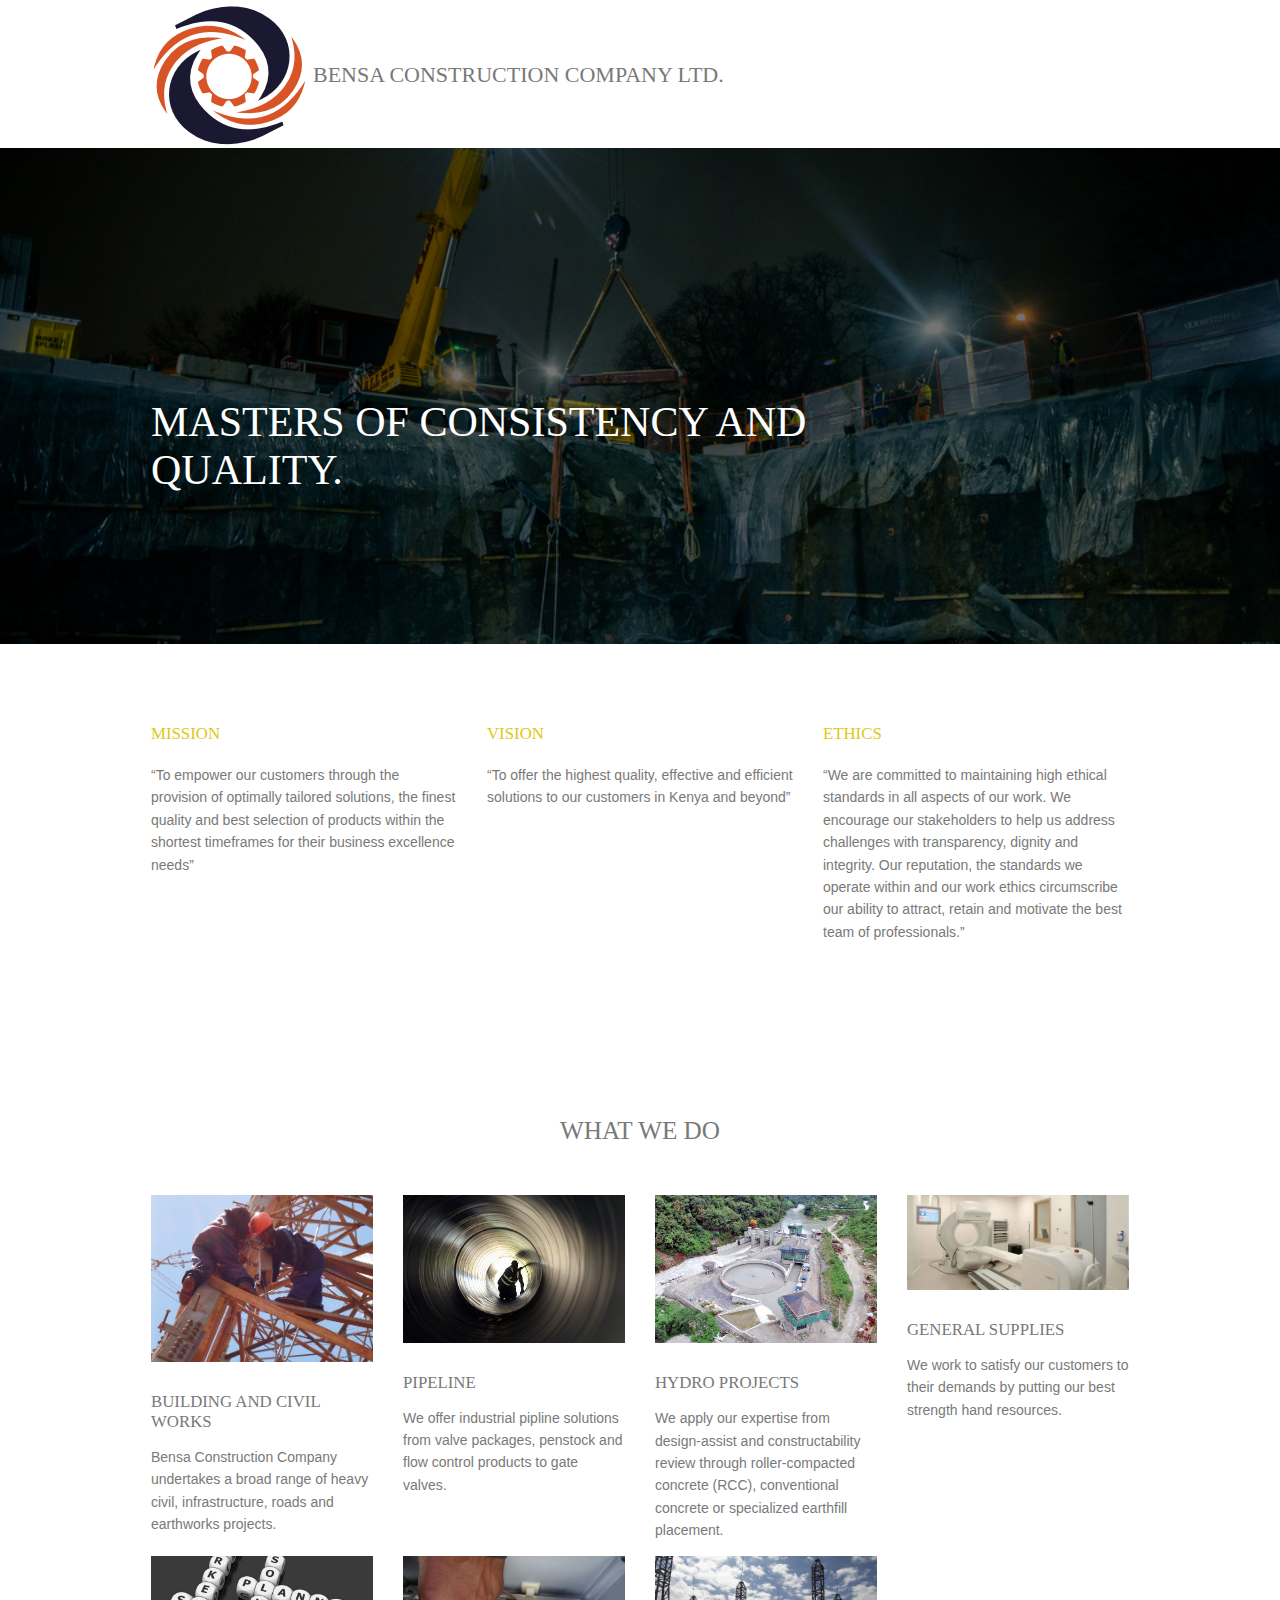
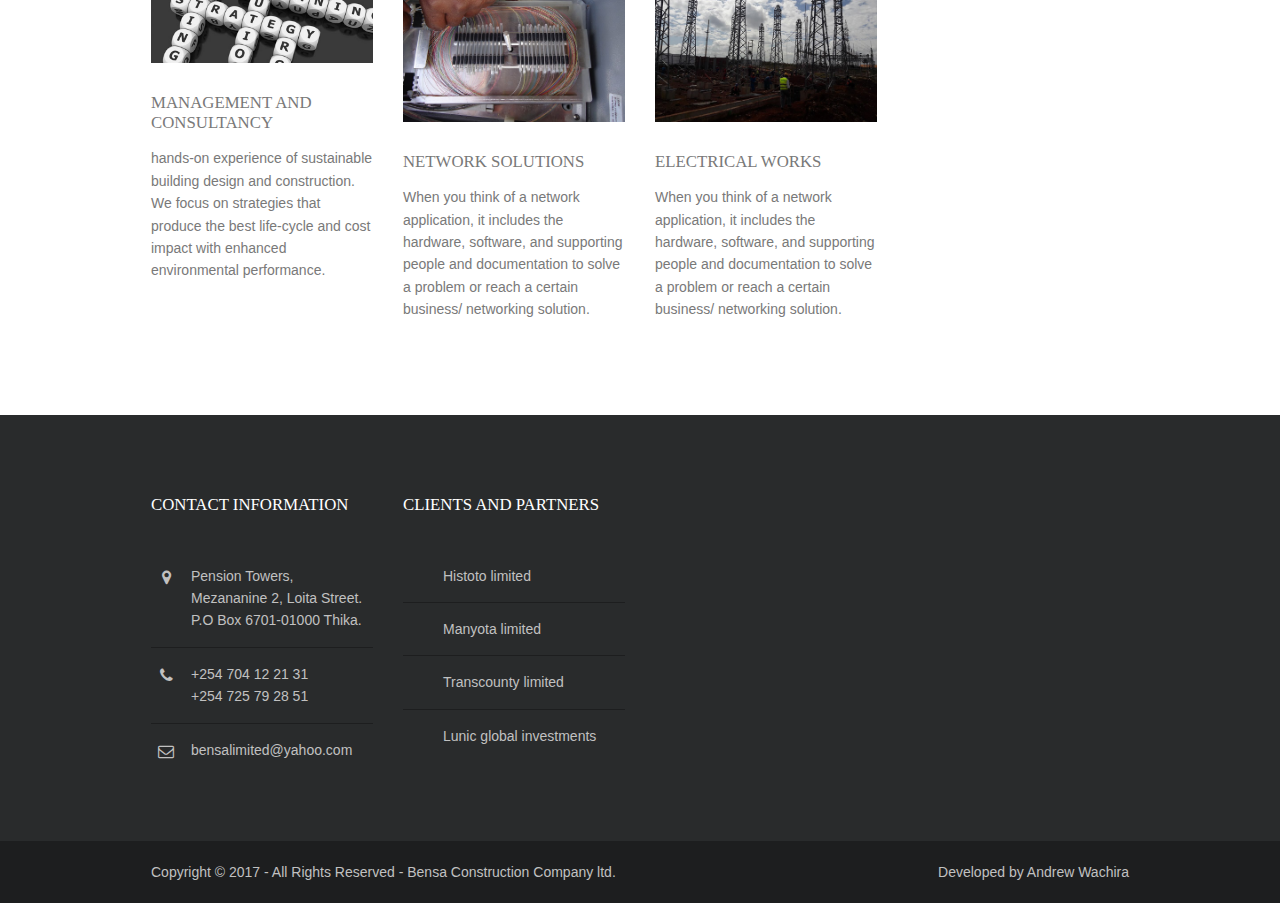
<file: index.html>
<!DOCTYPE html>
<html>
<head>
<title>Bensa Limited</title>
<meta charset="utf-8">
<meta name="viewport" content="width=device-width, initial-scale=1.0, maximum-scale=1.0, user-scalable=no">
<link href="layout/styles/layout.css" rel="stylesheet" type="text/css" media="all">
</head>
<body id="top">
<!-- Top Background Image Wrapper -->
<div class="bgded overlay" style="background-image:url('images/blogconstruction2.jpg');">
  <!-- ################################################################################################ -->

  <div class="wrapper row1">
    <header id="header" class="hoc clear">
      <!-- ################################################################################################ -->
      <div id="logo" class="fl_left">
        <h1><a href="index.html"><img src="images/bensaltd.png" alt="">Bensa Construction Company ltd.</a></h1>
      </div>
    </header>
  </div>
  <!-- ################################################################################################ -->
  <!-- ################################################################################################ -->
  <!-- ################################################################################################ -->
  <div id="pageintro" class="hoc clear">
    <!-- ################################################################################################ -->
    <article class="introtxt">
      <h2 class="heading"> Masters of Consistency and Quality.</h2>
    </article>
    <!-- ################################################################################################ -->
    <div class="clear"></div>
  </div>
  <!-- ################################################################################################ -->
</div>
<!-- End Top Background Image Wrapper -->
<!-- ################################################################################################ -->
<!-- ################################################################################################ -->
<!-- ################################################################################################ -->
<div class="wrapper row3">
  <main class="hoc container clear">
    <!-- main body -->
    <!-- ################################################################################################ -->
      <article class="one_third first">
        <h4 class="font-x1"><a href="#">Mission</a></h4>
        <p>“To empower our customers through the provision of optimally tailored solutions, the finest quality and best selection of products within the shortest timeframes for their business excellence needs”</p>
      </article>
      <article class="one_third">
        <h4 class="font-x1"><a href="#">Vision</a></h4>
        <p>“To offer the highest quality, effective and efficient solutions to our customers in Kenya and beyond”</p>
      </article>
      <article class="one_third">
        <h4 class="font-x1"><a href="#">Ethics</a></h4>
        <p>“We are committed to maintaining high ethical standards in all aspects of our work. We encourage our stakeholders to help us address challenges with transparency, dignity and integrity. Our reputation, the standards we operate within and our work ethics circumscribe our ability to attract, retain and motivate the best team of professionals.”</p>
      </article>

    <!-- / main body -->
    <div class="clear"></div>
  </main>
</div>
<!-- ################################################################################################ -->
<!-- ################################################################################################ -->


<div class="wrapper row3">
  <section class="hoc container clear">
    <!-- ################################################################################################ -->
    <div class="center btmspace-50">
      <h3 class="font-x2 nospace">What We Do</h3>
    </div>
    <div class="group">
      <article class="one_quarter first">
        <img class="btmspace-30" src="images/construction.jpeg" alt="">
        <h4 class="nospace font-x1">building and civil works</h4>
        <p>Bensa Construction Company undertakes a broad range of heavy
civil, infrastructure, roads and earthworks
projects.</p>
      </article>
      <article class="one_quarter"><a href="#"><img class="btmspace-30" src="images/pipe.jpg" alt=""></a>
        <h4 class="nospace font-x1">pipeline</h4>
        <p>We offer industrial pipline solutions from valve packages, penstock and flow control products to gate valves.</p>
      </article>
      <article class="one_quarter"><a href="#"><img class="btmspace-30" src="images/hydro.jpg" alt=""></a>
        <h4 class="nospace font-x1">hydro projects</h4>
        <p> We apply our expertise from design-assist and constructability review through roller-compacted concrete (RCC), conventional concrete or specialized earthfill placement.</p>
      </article>
      <article class="one_quarter "><a href="#"><img class="btmspace-30" src="images/medical_equipment.jpg" alt=""></a>
        <h4 class="nospace font-x1">general supplies</h4>
        <p>We work to satisfy our customers to their demands
by putting our best strength hand resources.</p>
      </article>
      <article class="one_quarter first"><a href="#"><img class="btmspace-30" src="images/consult.jpg" alt=""></a>
        <h4 class="nospace font-x1">management and consultancy</h4>
        <p>hands-on experience of sustainable building
design and construction. We focus on strategies
that produce the best life-cycle and cost impact
with enhanced environmental performance.</p>
      </article>
      <article class="one_quarter"><a href="#"><img class="btmspace-30" src="images/networking1.jpeg" alt=""></a>
        <h4 class="nospace font-x1">Network Solutions</h4>
        <p>When you think of a network application,
it includes the hardware, software, and
supporting people and documentation to
solve a problem or reach a certain business/
networking solution.</p>
      </article>
      <article class="one_quarter"><a href="#"><img class="btmspace-30" src="images/electrical.jpeg" alt=""></a>
        <h4 class="nospace font-x1">Electrical Works</h4>
        <p>When you think of a network application,
it includes the hardware, software, and
supporting people and documentation to
solve a problem or reach a certain business/
networking solution.</p>
      </article>
    </div>
    <!-- ################################################################################################ -->
  </section>
</div>
<!-- ################################################################################################ -->
<!-- ################################################################################################ -->
<!-- ################################################################################################ -->
<div class="wrapper row4">
  <footer id="footer" class="hoc clear">
    <!-- ################################################################################################ -->

    <div class="one_quarter first">
      <h6 class="title">Contact Information</h6>
      <ul class="nospace linklist contact">
        <li><i class="fa fa-map-marker"></i>
          <address>
          Pension Towers, Mezananine 2, Loita Street.</br>
          P.O Box 6701-01000 Thika.
          </address>
        </li>
        <li><i class="fa fa-phone"></i> +254 704 12 21 31<br>
          +254 725 79 28 51</li>
        <li><i class="fa fa-envelope-o"></i> bensalimited@yahoo.com</li>
      </ul>
    </div>
    <div class="one_quarter ">
      <h6 class="title">CLients and Partners</h6>
      <ul class="nospace linklist contact">
            <li>Histoto limited</li>
            <li>Manyota limited</li>
            <li>Transcounty limited</li>
            <li>Lunic global investments</li>
      </ul>
    </div>
    <!-- ################################################################################################ -->
  </footer>
</div>
<div class="wrapper row5">
  <div id="copyright" class="hoc clear">
    <!-- ################################################################################################ -->
    <p class="fl_left">Copyright &copy; 2017 - All Rights Reserved - <a href="#">Bensa Construction Company ltd.</a></p>
    <p class="fl_right">Developed by <a target="_blank" href="https://kiburei.github.io" >Andrew Wachira</a></p>
    <!-- ################################################################################################ -->
  </div>
</div>
<!-- ################################################################################################ -->
<!-- ################################################################################################ -->
<!-- ################################################################################################ -->
<a id="backtotop" href="#top"><i class="fa fa-chevron-up"></i></a>
<!-- JAVASCRIPTS -->
<script src="layout/scripts/jquery.min.js"></script>
<script src="layout/scripts/jquery.backtotop.js"></script>
<script src="layout/scripts/jquery.mobilemenu.js"></script>
</body>
</html>
</file>
<file: layout/styles/layout.css>
@charset "utf-8";
/*
Template Name: Limberly
Author: <a href="http://www.os-templates.com/">OS Templates</a>
Author URI: http://www.os-templates.com/
Licence: Free to use under our free template licence terms
Licence URI: http://www.os-templates.com/template-terms
File: Layout CSS
*/

@import url("fontawesome-4.5.0.min.css");
@import url("framework.css");

/* Rows
--------------------------------------------------------------------------------------------------------------- */
.row0, .row0 a{}
.row1, .row1 a{}
.row2, .row2 a{}
.row3, .row3 a{}
.row4, .row4 a{}
.row5, .row5 a{}


/* Top Bar
--------------------------------------------------------------------------------------------------------------- */
#topbar{padding:5px 0; font-size:.8rem; text-transform:uppercase;}

#topbar *{margin:0;}
#topbar ul li{display:inline-block; margin-right:10px; padding-right:15px; border-right:1px solid;}
#topbar ul li:last-child{margin-right:0; padding-right:0; border-right:none;}
#topbar i{margin:0 5px 0 0; line-height:normal;}


/* Header
--------------------------------------------------------------------------------------------------------------- */
#header{}

#header #logo{margin:5px 0 0 0;}
#header #logo h1{margin:0; padding:0; font-size:22px; line-height:1;}


/* Page Intro
--------------------------------------------------------------------------------------------------------------- */
#pageintro{padding:250px 0 150px;}

#pageintro .introtxt{display:block; max-width:75%;}
#pageintro .introtxt *{margin:0;}
#pageintro .introtxt p{margin-bottom:30px; font-size:16px; line-height:1.4;}
#pageintro .introtxt .heading{font-size:42px;}
#pageintro .introtxt footer{margin-top:30px;}


/* Content Area
--------------------------------------------------------------------------------------------------------------- */
.container{padding:80px 0;}

/* Content */
.container .content{}

/* Comments */
#comments ul{margin:0 0 40px 0; padding:0; list-style:none;}
#comments li{margin:0 0 10px 0; padding:15px;}
#comments .avatar{float:right; margin:0 0 10px 10px; padding:3px; border:1px solid;}
#comments address{font-weight:bold;}
#comments time{font-size:smaller;}
#comments .comcont{display:block; margin:0; padding:0;}
#comments .comcont p{margin:10px 5px 10px 0; padding:0;}

#comments form{display:block; width:100%;}
#comments input, #comments textarea{width:100%; padding:10px; border:1px solid;}
#comments textarea{overflow:auto;}
#comments div{margin-bottom:15px;}
#comments input[type="submit"], #comments input[type="reset"]{display:inline-block; width:auto; min-width:150px; margin:0; padding:8px 5px; cursor:pointer;}

/* Sidebar */
.container .sidebar{}

.sidebar .sdb_holder{margin-bottom:50px;}
.sidebar .sdb_holder:last-child{margin-bottom:0;}


/* Full Width Split Box
--------------------------------------------------------------------------------------------------------------- */
.split{display:block; width:100%; background-position:top right; background-repeat:no-repeat; background-size:cover;}

.split .box{display:block; float:right; width:50%; padding:6% 4%;}
.split .box .services{}
.split .box .services li{}
.split .box .services li:nth-child(-n+2){margin-bottom:30px;}
.split .box .services li:last-child{margin-bottom:0;}/* Used for mobile devices when elements stack */
.split .box .services article{display:block; position:relative; min-height:80px; padding:0 0 0 40px;}
.split .box .services article *{margin:0;}
.split .box .services article i{display:block; position:absolute; top:0; left:0; font-size:24px;}
.split .box .services article .heading{margin-bottom:10px; font-size:1.2rem;}
.split .box .services article p{margin-bottom:10px;}


/* Footer
--------------------------------------------------------------------------------------------------------------- */
#footer{padding:80px 0;}

#footer .title{margin:0 0 50px 0; padding:0; font-size:1.2rem;}

#footer .linklist li{display:block; margin-bottom:15px; padding:0 0 15px 0; border-bottom:1px solid;}
#footer .linklist li:last-child{margin:0; padding:0; border:none;}
#footer .linklist li::before, #footer .linklist li::after{display:table; content:"";}
#footer .linklist li, #footer .linklist li::after{clear:both;}

#footer .contact{}
#footer .contact.linklist li, #footer .contact.linklist li:last-child{position:relative; padding-left:40px;}
#footer .contact li *{margin:0; padding:0; line-height:1.6;}
#footer .contact li i{display:block; position:absolute; top:0; left:0; width:30px; font-size:16px; text-align:center;}


/* Copyright
--------------------------------------------------------------------------------------------------------------- */
#copyright{padding:20px 0;}
#copyright *{margin:0; padding:0;}


/* Transition Fade
--------------------------------------------------------------------------------------------------------------- */
*, *::before, *::after{transition:all .3s ease-in-out;}
#mainav form *{transition:none !important;}


/* ------------------------------------------------------------------------------------------------------------ */
/* ------------------------------------------------------------------------------------------------------------ */
/* ------------------------------------------------------------------------------------------------------------ */
/* ------------------------------------------------------------------------------------------------------------ */
/* ------------------------------------------------------------------------------------------------------------ */


/* Navigation
--------------------------------------------------------------------------------------------------------------- */
nav ul, nav ol{margin:0; padding:0; list-style:none;}

#mainav, #breadcrumb, .sidebar nav{line-height:normal;}
#mainav .drop::after, #mainav li li .drop::after, #breadcrumb li a::after, .sidebar nav a::after{position:absolute; font-family:"FontAwesome"; font-size:10px; line-height:10px;}

/* Top Navigation */
#mainav{}
#mainav ul.clear{}
#mainav ul{text-transform:uppercase;}
#mainav ul ul{z-index:9999; position:absolute; width:180px; text-transform:none;}
#mainav ul ul ul{left:180px; top:0;}
#mainav li{display:inline-block; position:relative; margin:0 15px 0 0; padding:0;}
#mainav li:last-child{margin-right:0;}
#mainav li li{width:100%; margin:0;}
#mainav li a{display:block; padding:30px 0;}
#mainav li li a{border:solid; border-width:0 0 1px 0;}
#mainav .drop{padding-left:15px;}
#mainav li li a, #mainav li li .drop{display:block; margin:0; padding:10px 15px;}
#mainav .drop::after, #mainav li li .drop::after{content:"\f0d7";}
#mainav .drop::after{top:35px; left:5px;}
#mainav li li .drop::after{top:15px; left:5px;}
#mainav ul ul{visibility:hidden; opacity:0;}
#mainav ul li:hover > ul{visibility:visible; opacity:1;}

#mainav form{display:none; margin:0; padding:0;}
#mainav form select, #mainav form select option{display:block; cursor:pointer; outline:none;}
#mainav form select{width:100%; padding:5px; border:none;}
#mainav form select option{margin:5px; padding:0; border:none;}

/* Breadcrumb */
#breadcrumb{padding:120px 0 20px;}
#breadcrumb ul{margin:0; padding:0; list-style:none; text-transform:uppercase;}
#breadcrumb li{display:inline-block; margin:0 6px 0 0; padding:0;}
#breadcrumb li a{display:block; position:relative; margin:0; padding:0 12px 0 0; font-size:12px;}
#breadcrumb li a::after{top:3px; right:0; content:"\f101";}
#breadcrumb li:last-child a{margin:0; padding:0;}
#breadcrumb li:last-child a::after{display:none;}

/* Sidebar Navigation */
.sidebar nav{display:block; width:100%;}
.sidebar nav li{margin:0 0 3px 0; padding:0;}
.sidebar nav a{display:block; position:relative; margin:0; padding:5px 10px 5px 15px; text-decoration:none; border:solid; border-width:0 0 1px 0;}
.sidebar nav a::after{top:9px; left:5px; content:"\f101";}
.sidebar nav ul ul a{padding-left:35px;}
.sidebar nav ul ul a::after{left:25px;}
.sidebar nav ul ul ul a{padding-left:55px;}
.sidebar nav ul ul ul a::after{left:45px;}

/* Pagination */
.pagination{display:block; width:100%; text-align:center; clear:both;}
.pagination li{display:inline-block; margin:0 2px 0 0;}
.pagination li:last-child{margin-right:0;}
.pagination a, .pagination strong{display:block; padding:8px 11px; border:1px solid; background-clip:padding-box; font-weight:normal;}

/* Back to Top */
#backtotop{z-index:999; display:inline-block; position:fixed; visibility:hidden; bottom:20px; right:20px; width:36px; height:36px; line-height:36px; font-size:16px; text-align:center; opacity:.2;}
#backtotop i{display:block; width:100%; height:100%; line-height:inherit;}
#backtotop.visible{visibility:visible; opacity:.5;}
#backtotop:hover{opacity:1;}


/* Tables
--------------------------------------------------------------------------------------------------------------- */
table, th, td{border:1px solid; border-collapse:collapse; vertical-align:top;}
table, th{table-layout:auto;}
table{width:100%; margin-bottom:15px;}
th, td{padding:5px 8px;}
td{border-width:0 1px;}


/* Gallery
--------------------------------------------------------------------------------------------------------------- */
#gallery{display:block; width:100%; margin-bottom:50px;}
#gallery figure figcaption{display:block; width:100%; clear:both;}
#gallery li{margin-bottom:30px;}


/* ------------------------------------------------------------------------------------------------------------ */
/* ------------------------------------------------------------------------------------------------------------ */
/* ------------------------------------------------------------------------------------------------------------ */
/* ------------------------------------------------------------------------------------------------------------ */
/* ------------------------------------------------------------------------------------------------------------ */


/* Colours
--------------------------------------------------------------------------------------------------------------- */
body{color:#C1C1C1; background-color:#1D1E1F;}
a{color:#DDC915;}
a:active, a:focus{background:transparent;}/* IE10 + 11 Bugfix - prevents grey background */
hr, .borderedbox{border-color:#D7D7D7;}
label span{color:#FF0000; background-color:inherit;}
input:focus, textarea:focus, *:required:focus{border-color:#DDC915;}

.overlay{color:#FFFFFF; background-color:inherit;}
.overlay::after{color:inherit; background-color:rgba(0,0,0,.55);}

.btn, .btn.inverse:hover{color:#292B2C; background-color:#DDC915; border-color:#DDC915;}
.btn:hover, .btn.inverse{color:inherit; background-color:transparent; border-color:inherit;}

article .icon{color:#FFFFFF; background-color:#292B2C;}
article:hover .icon{color:#292B2C; background-color:#DDC915;}


/* Rows */
.row0{color:rgba(255,255,255,.6); background-color:rgba(0,0,0,.2);}
.row0 a{color:inherit;}
.row1{color:#797979; background-color:#FFFFFF;}
.row2, .row2 a{}
.row3{color:#797979; background-color:#FFFFFF;}
.row4{color:#C1C1C1; background-color:#292B2C;}
.row5, .row5 a{color:#C1C1C1; background-color:#1D1E1F;}

.coloured{color:#292B2C; background-color:#DDC915;}
.coloured .btn.inverse:hover{color:#DDC915; background-color:#FFFFFF; border-color:#FFFFFF;}


/* Top Bar */
#topbar ul li{border-color:rgba(255,255,255,.2);}
#topbar div:first-of-type li:first-child a{color:#DDC915;}


/* Header */
#header #logo a{color:inherit;}


/* Full Width Split Box */
.split{color:#797979; background-color:#FFFFFF;}
.split .box{background-color:inherit;}


/* Footer */
#footer .title{color:#FFFFFF;}
#footer .linklist li{border-color:#1D1E1F;}


/* Navigation */
#mainav li a{color:inherit;}
#mainav .active a, #mainav a:hover, #mainav li:hover > a{color:#DDC915; background-color:inherit;}
#mainav li li a, #mainav .active li a{color:#FFFFFF; background-color:rgba(0,0,0,.6); border-color:rgba(0,0,0,.6);}
#mainav li li:hover > a, #mainav .active .active > a{color:#292B2C; background-color:#DDC915;}
#mainav form select{color:#FFFFFF; background-color:#292B2C;}

#breadcrumb a{color:inherit; background-color:inherit;}
#breadcrumb li:last-child a{color:#DDC915;}

.container .sidebar nav a{color:inherit; border-color:#D7D7D7;}
.container .sidebar nav a:hover{color:#DDC915;}

.pagination a, .pagination strong{border-color:#D7D7D7;}
.pagination .current *{color:#FFFFFF; background-color:#DDC915;}

#backtotop{color:#292B2C; background-color:#DDC915;}


/* Tables + Comments */
table, th, td, #comments .avatar, #comments input, #comments textarea{border-color:#D7D7D7;}
#comments input:focus, #comments textarea:focus, #comments *:required:focus{border-color:#DDC915;}
th{color:#FFFFFF; background-color:#373737;}
tr, #comments li, #comments input[type="submit"], #comments input[type="reset"]{color:inherit; background-color:#FBFBFB;}
tr:nth-child(even), #comments li:nth-child(even){color:inherit; background-color:#F7F7F7;}
table a, #comments a{background-color:inherit;}


/* ------------------------------------------------------------------------------------------------------------ */
/* ------------------------------------------------------------------------------------------------------------ */
/* ------------------------------------------------------------------------------------------------------------ */
/* ------------------------------------------------------------------------------------------------------------ */
/* ------------------------------------------------------------------------------------------------------------ */


/* Media Queries
--------------------------------------------------------------------------------------------------------------- */
@-ms-viewport{width:device-width;}


/* Max Wrapper Width - Laptop, Desktop etc.
--------------------------------------------------------------------------------------------------------------- */
@media screen and (min-width:978px){
	.hoc{max-width:978px;}
}


/* Mobile Devices
--------------------------------------------------------------------------------------------------------------- */
@media screen and (max-width:900px){
	.hoc{max-width:90%;}

	#topbar{}

	#header{padding:30px 0;}
	#header #logo{margin:7px 0 0 0;}

	#mainav{}
	#mainav ul{display:none;}
	#mainav form{display:block;}

	#breadcrumb{}

	.container{}
	#comments input[type="reset"]{margin-top:10px;}
	.pagination li{display:inline-block; margin:0 5px 5px 0;}

	#footer{}

	#copyright{}
	#copyright p:first-of-type{margin-bottom:10px;}
}


@media screen and (max-width:750px){
	.imgl, .imgr{display:inline-block; float:none; margin:0 0 10px 0;}
	.fl_left, .fl_right{display:block; float:none;}
	.one_half, .one_third, .two_third, .one_quarter, .two_quarter, .three_quarter{display:block; float:none; width:auto; margin:0 0 30px 0; padding:0;}

	#topbar{padding-top:15px; text-align:center;}
	#topbar ul{margin:0 0 15px 0; line-height:normal;}

	#header{text-align:center;}
	#header #logo{margin:0 0 15px 0;}

	#pageintro{padding:150px 0;}
	#pageintro .introtxt{max-width:none;}

	.split{}
	.split .box{float:none; width:100%; padding:10%;}

	.container, #footer{padding-bottom:50px;}/* not neccessary but looks better */
}


@media screen and (max-width:450px){
	#topbar ul li{margin-bottom:2px; padding-right:0; border-right:none;}
}


/* Other
--------------------------------------------------------------------------------------------------------------- */
@media screen and (max-width:650px){
	.scrollable{display:block; width:100%; margin:0 0 30px 0; padding:0 0 15px 0; overflow:auto; overflow-x:scroll;}
	.scrollable table{margin:0; padding:0; white-space:nowrap;}

	.inline li{display:block; margin-bottom:10px;}
	.pushright li{margin-right:0;}

	.font-x2{font-size:1.4rem;}
	.font-x3{font-size:1.6rem;}
}
</file>
